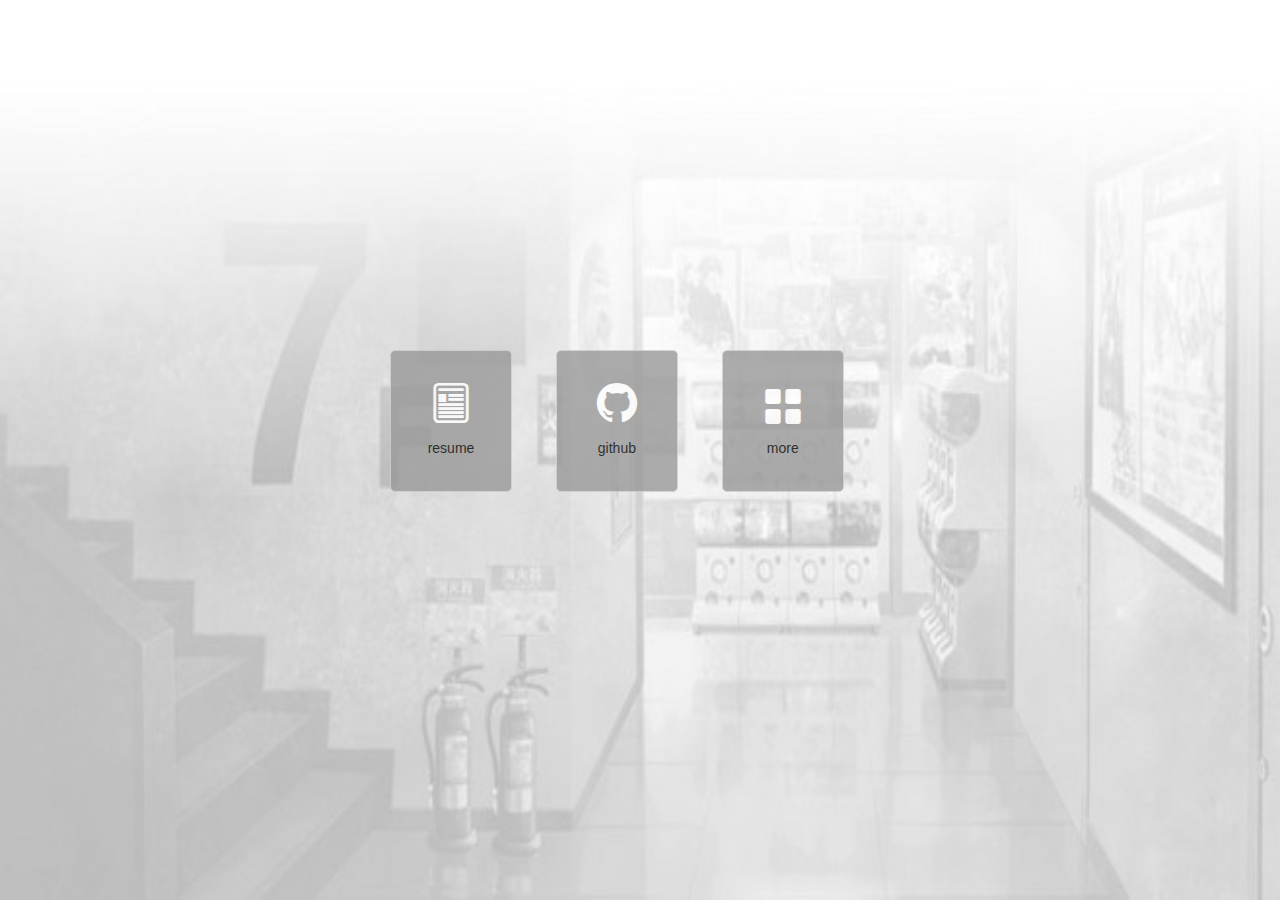
<file: index.html>
<!DOCTYPE html>
<html lang="en-us">
<head>
  <meta charset="UTF-8">
  <title>Kitty Sun</title>
  <meta name="viewport" content="width=device-width, initial-scale=1">
  <link href='https://fonts.googleapis.com/css?family=Open+Sans:400,700' rel='stylesheet' type='text/css'>
  <link rel="stylesheet" type="text/css" href="static/index/src/stylesheets/style.css">
  <style type="text/css">
    header {
      background:url(static/index/src/images/home.jpg) no-repeat center top;
      background-size: 100% 100%;
      width: 100%;
    }
    .container {
      width: 500px;
      height: 200px;
      position: absolute;
      top:50%;
      margin-top:-100px;
      left: 50%;
      margin-left:-250px;
    }
    .container a {
      display:inline-block;
      width: 120px;
      height: 140px;
      border:1px solid #ccc;
      border-radius:5px;
      margin-right: 40px;
      background-color: #999;
      opacity: .8;
      text-align: center;
    }
    .container i {
      font-size: 40px;
      color:#fff;
      display: inline-block;
      margin:30px 0 15px;
      -webkit-transition: -moz-transform 0.5s;
      transition: -moz-transform 0.5s;
      -webkit-transition: -webkit-transform 0.5s;
      transition: -webkit-transform 0.5s;
      -webkit-transition: -o-transform 0.5s;
      transition: -o-transform 0.5s;
      -webkit-transition: color 0.5s;
      transition: color 0.5s;
    }
    .container i:hover {
      -moz-transform:scale(1.5,1.5);  
      -webkit-transform:scale(1.5,1.5);  
      -o-transform:scale(1.5,1.5);
      color:#FFC7B7;
    }
    .container p {
      text-align: center;
      color:#000;
    }
  </style>
</head>
<body>
<header>
<div class="container">
  <a href="app/resume.html">
    <i class="iconfont">&#xe602;</i>
    <p>resume</p>
  </a>
  <a href="https://github.com/kittySun" target="_blank">
    <i class="iconfont">&#xe601;</i>
    <p>github</p>
  </a>
  <a href="javascript:;" id="more">
    <i class="iconfont">&#xe600;</i>
    <p>more</p>
  </a>
</div>

</header>
<script src="sea-modules/jquery-1.10.2.min.js"></script>
<script type="text/javascript">
  $(function () {
    var height = window.screen.height;
    console.log(height);
    $('header').css('height',document.documentElement .clientHeight);
    $(document).on('click','#more',function(){
      alert('正在建设中。。。');
    });
  })
</script>
</body>
</html>
</file>
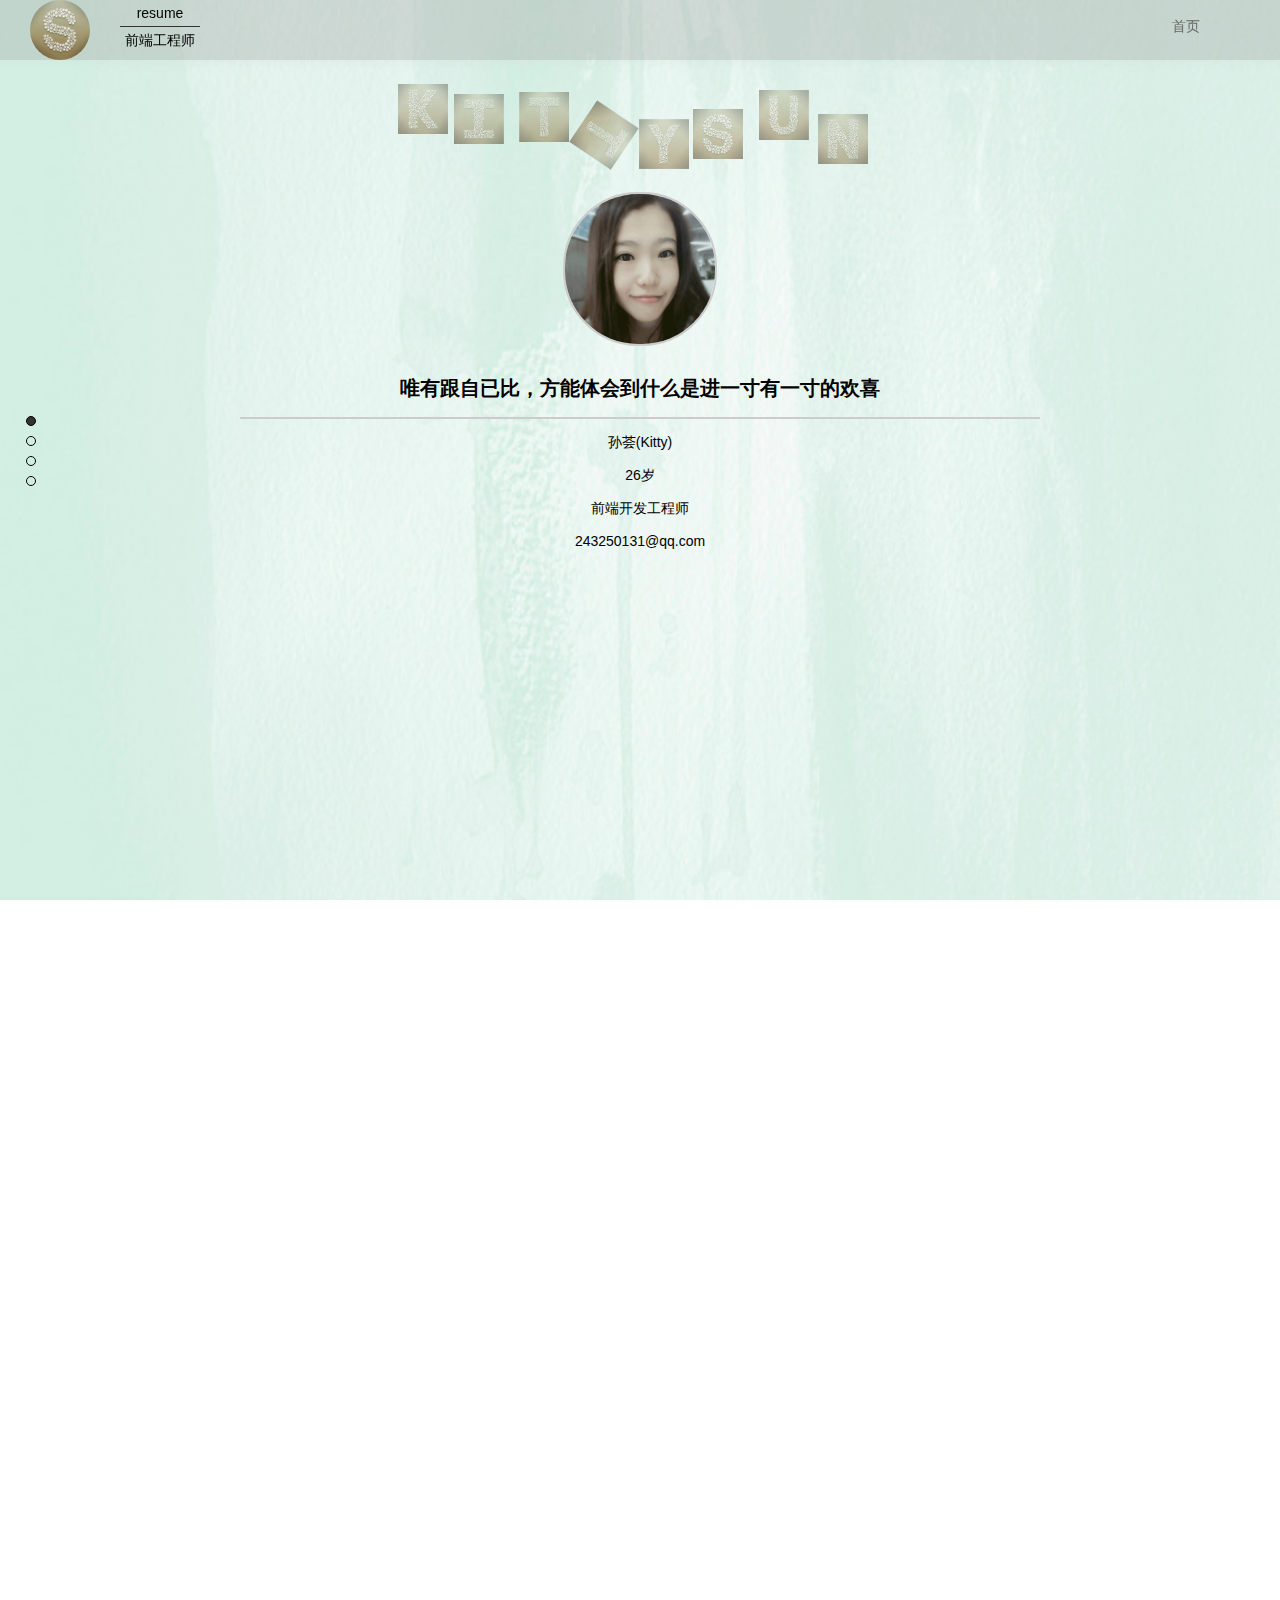
<file: app/index.html>
<!DOCTYPE html>
<html lang="en-us">
<head>
  <meta charset="UTF-8">
  <title>Kitty Sun</title>
  <meta name="viewport" content="width=device-width, initial-scale=1">
  <link rel="stylesheet" type="text/css" href="../static/index/src/stylesheets/style.css">
  <link rel="stylesheet" type="text/css" href="../static/index/src/stylesheets/index.css">
  <link rel="stylesheet" href="../static/index/src/stylesheets/nivo-slider.css" type="text/css" media="screen" />
  <link rel="stylesheet" href="../static/index/src/stylesheets/jquery.fullPage.css">
<body>
<div id="header" style="opacity: 0.3;"></div>
<header>
  <div id="logo">
    <div class="logo_container">
      <img src="../static/index/src/images/logo.png"/>
    </div>
    <div class="head_txt">
      <p class="p1">resume</p>
      <p class="p2">前端工程师</p>
    </div>
  </div>
  <nav>
    <ul>
      <li><a href="">首页</a></li>
    </ul>
  </nav>
</header>
<div id="dowebok">

<div class="section">
  <div class="home" id="home">
    <div id="container">
      <img src="../static/index/src/images/k.png" width="50" height="50" alt="k">
      <img src="../static/index/src/images/i.png" width="50" height="50" alt="i">
      <img src="../static/index/src/images/t.png" width="50" height="50" alt="t">
      <img src="../static/index/src/images/t.png" width="50" height="50" alt="t">
      <img src="../static/index/src/images/y.png" width="50" height="50" alt="y">
      <img src="../static/index/src/images/s.png" width="50" height="50" alt="S">
      <img src="../static/index/src/images/u.png" width="50" height="50" alt="u">
      <img src="../static/index/src/images/n.png" width="50" height="50" alt="n"></div>
    <div id="home_content">
      <div id="home_head">
        <div id="home_head_content">
          <img src="../static/index/src/images/photo2.png" id="home_photo1" alt="">
          <img src="../static/index/src/images/photo1.png" id="home_photo2" alt="" style="opacity: 0;">
        </div>
      </div>
      <div id="home_info">
        <p id="home_info1">唯有跟自已比，方能体会到什么是进一寸有一寸的欢喜</p>
        <div id="home_info_box" style="width: 800px;">
          <p id="home_info2">孙荟(Kitty)</p>
          <p id="home_info3">26岁</p>
          <p id="home_info4">前端开发工程师</p>
          <p id="home_info5">243250131@qq.com</p>
        </div>
      </div>
    </div>
  </div>
</div>
<div class="section">
  <div id="experience"></div> 
</div>
<div class="section">
  <div id="skill"></div>
</div>
<div class="section">
  <div id="me">
    <div class="address">
        <!-- <div class="map">
            <div id="lbs-use" style="    height: 345px;"></div>
        </div> -->
    </div>
  </div>
</div>
</div>
</body>
<script src="../sea-modules/sea.js"></script>
<script type="text/javascript">
  // seajs 的简单配置
  seajs.config({
    base: "../sea-modules/",
    alias: {
      "jquery": "jquery/jquery/1.10.1/jquery.js"
    }
  })
  // 加载入口模块
  seajs.use("../static/index/src/javascripts/main")
</script>
<!-- <script type="text/javascript" src="http://api.map.baidu.com/api?v=2.0&ak=Va5dxYz4Y8OUGx06b9VL6Sye"></script>
<script type="text/javascript">
    $(window).load(function() {
        // 百度地图API功能
        var map = new BMap.Map("lbs-use");
        var point = new BMap.Point(116.331398,39.897445);
        map.centerAndZoom(point,12);
        // 创建地址解析器实例
        var myGeo = new BMap.Geocoder();
        // 将地址解析结果显示在地图上,并调整地图视野
        myGeo.getPoint("浙江省金华市婺城区李渔路1118号", function(point){
            if (point) {
                map.centerAndZoom(point, 18);
                map.addOverlay(new BMap.Marker(point));
            }else{
                alert("您选择地址没有解析到结果!");
            }
        }, "浙江省");
    });
    </script> -->
</html>
</file>
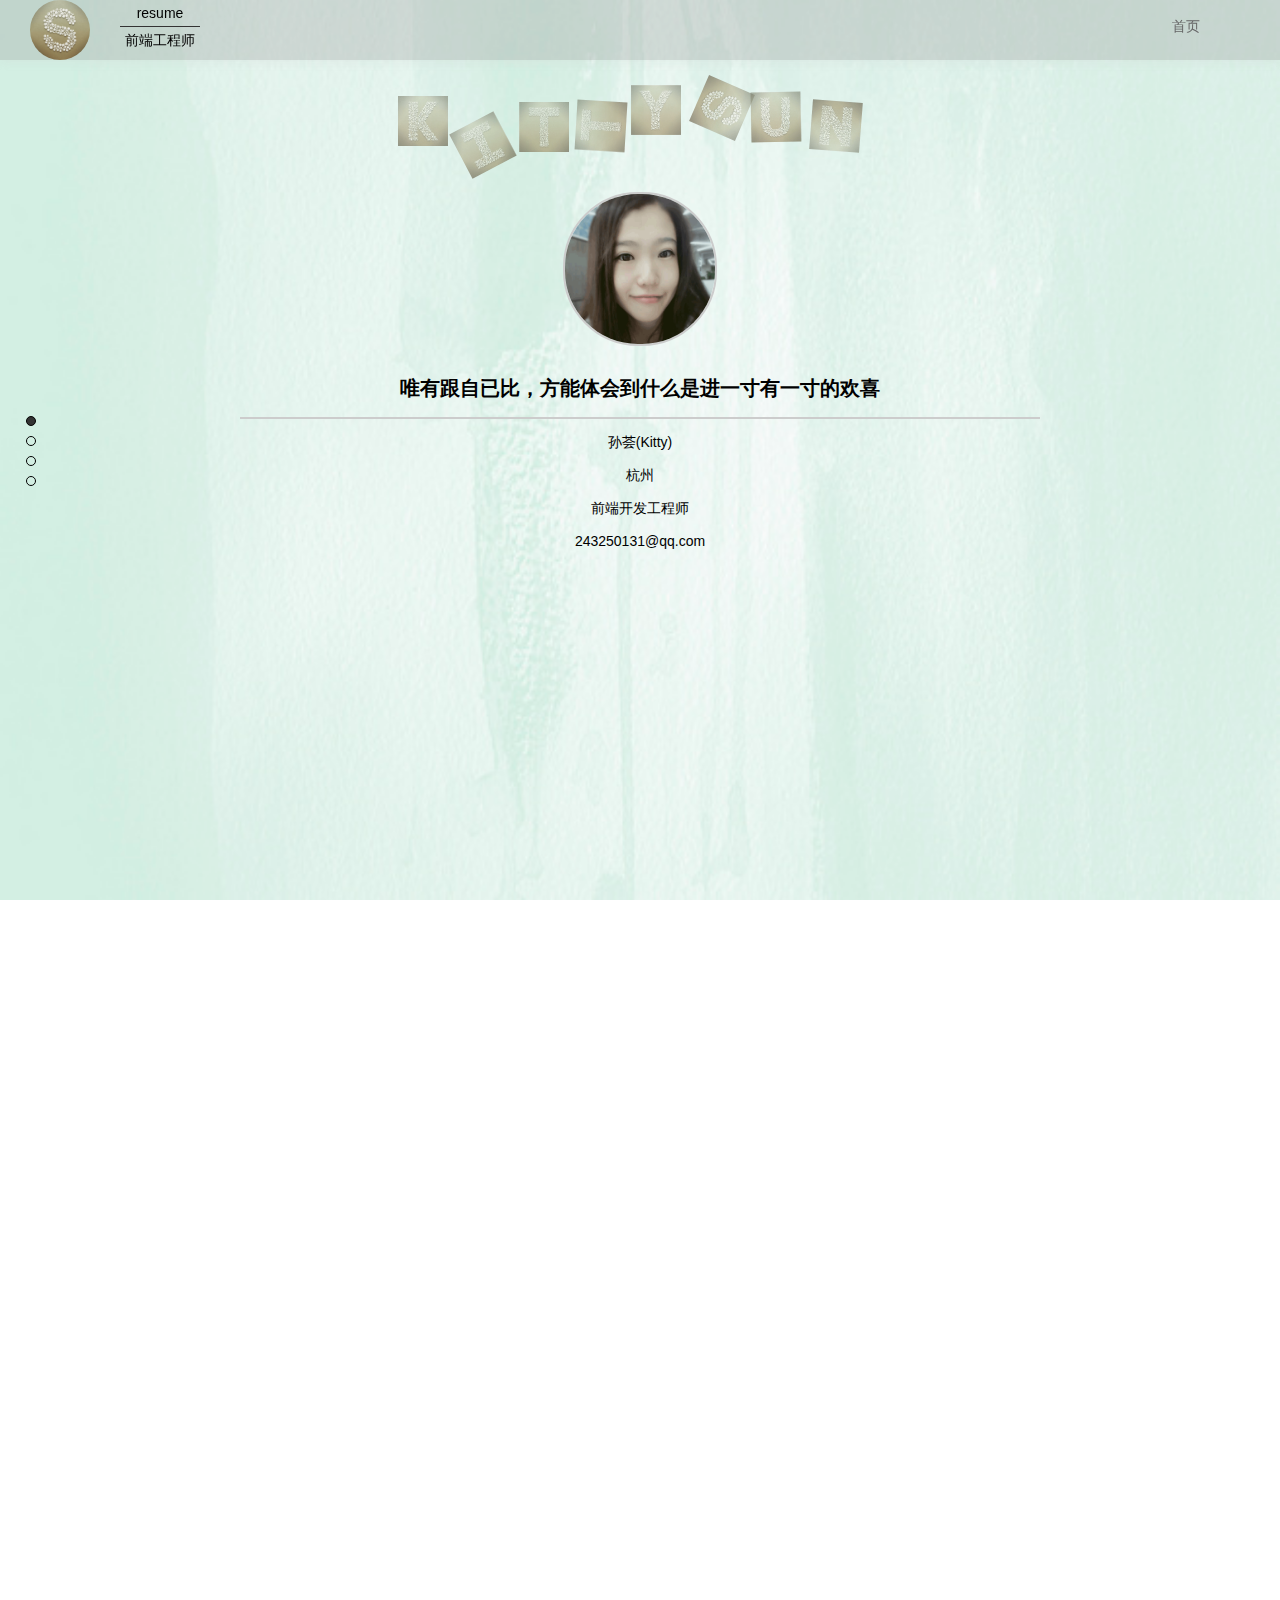
<file: app/resume.html>
<!DOCTYPE html>
<html lang="en-us">
<head>
  <meta charset="UTF-8">
  <title>Kitty Sun</title>
  <meta name="viewport" content="width=device-width, initial-scale=1">
  <link rel="stylesheet" type="text/css" href="../static/index/src/stylesheets/style.css">
  <link rel="stylesheet" type="text/css" href="../static/index/src/stylesheets/index.css">
  <link rel="stylesheet" href="../static/index/src/stylesheets/nivo-slider.css" type="text/css" media="screen" />
  <link rel="stylesheet" href="../static/index/src/stylesheets/jquery.fullPage.css">
<body>
  <div id="header" style="opacity: 0.3;"></div>
  <header>
    <div id="logo">
      <div class="logo_container">
        <img src="../static/index/src/images/logo.png"/>
      </div>
      <div class="head_txt">
        <p class="p1">resume</p>
        <p class="p2">前端工程师</p>
      </div>
    </div>
    <nav>
      <ul>
        <li>
          <a href="../index.html">首页</a>
        </li>
      </ul>
    </nav>
  </header>
  <div id="dowebok">

    <div class="section">
      <div class="home" id="home">
        <div id="container">
          <img src="../static/index/src/images/k.png" width="50" height="50" alt="k">
          <img src="../static/index/src/images/i.png" width="50" height="50" alt="i">
          <img src="../static/index/src/images/t.png" width="50" height="50" alt="t">
          <img src="../static/index/src/images/t.png" width="50" height="50" alt="t">
          <img src="../static/index/src/images/y.png" width="50" height="50" alt="y">
          <img src="../static/index/src/images/s.png" width="50" height="50" alt="S">
          <img src="../static/index/src/images/u.png" width="50" height="50" alt="u">
          <img src="../static/index/src/images/n.png" width="50" height="50" alt="n"></div>
        <div id="home_content">
          <div id="home_head">
            <div id="home_head_content">
              <img src="../static/index/src/images/photo2.png" id="home_photo1" alt="">
              <img src="../static/index/src/images/photo1.png" id="home_photo2" alt="" style="opacity: 0;"></div>
          </div>
          <div id="home_info">
            <p id="home_info1">唯有跟自已比，方能体会到什么是进一寸有一寸的欢喜</p>
            <div id="home_info_box" style="width: 800px;">
              <p id="home_info2">孙荟(Kitty)</p>
              <p id="home_info3">杭州</p>
              <p id="home_info4">前端开发工程师</p>
              <p id="home_info5">243250131@qq.com</p>
            </div>
          </div>
        </div>
      </div>
    </div>
    <div class="section">
      <div id="experience">
        <div class="title">
          <h1>项目经历</h1>
          <div class="title_en" style="width: 130px;">
            <h2 style="display: block;">· Experience ·</h2>
          </div>
        </div>
        <div id="exp_list_slider" style="width: 900px;">
          <div id="exp_list_slider_content" class="exp_scale b_to_t">
            <div id="exp_list_content" style="width: 2700px;">
              <div class="exp_list">
                <div class="exp_list_left">
                  <div id="exp_list_left1">
                    <dl>
                      <dt>杭州阿吞网络科技有限公司</dt>
                      <dd class="exp_list_time">2016年5月~至今</dd>
                      <dd>前端开发</dd>
                      <dd>吐司宝贝电商平台 <a href="https://www.tusibaby.com" target="_blank">www.tusibaby.com</a></dd>
                      <dd>项目描述：
                      1）前期主要负责div+css进行页面实现、后期参与前端架构搭建，处理复杂的页面动画效果与前后端数据交互。
                      2）项目中主要负责前端页面实现：包括商品首页、详情页、搜索页、专辑页、登录页、注册页与配套的管理员管理页面、用户操作页面、帮助工具页、订单页与发货页等。
                      3）具体实现功能：使用mustache.js渲染数据到前端页面，订单匹配连线功能从canvas绘图到用Raphael替换绘制，使用cookie缓存记录页面状态，滤镜灰度应用在图片处理上，各种表单元素校验、列表图片懒加载、条目分页，使用Ueditor进行图片、文字编辑、七牛上传图片、封装Ajax进行服务器请求操作等。
                      </dd>
                      <dd>总结：项目进程中遇到许多，努力学习并解决，写出可维护、优化代码，从需要配合他人到基本可以独立完成前后端的数据交互与复杂的前端效果实现，到封装可以复用的代码，给自已日后的编码习惯与意识打了一个良好基础。</dd>
                    </dl>
                  </div>
                </div>
              </div>
              <div class="exp_list">
                <div class="exp_list_left">
                  <div id="exp_list_left2">
                    <dl>
                      <dt>杭州一聚会科技有限公司</dt>
                      <dd class="exp_list_time">2015年8月~2016年5月</dd>
                      <dd>前端开发</dd>
                      <dd>1.负责公司项目管理后台开发</dd>
                      <dd>旧后台的新增功能与维护和新管理后台的前端架构搭建，新后台主要分商家管理、玩家管理、设备管理、玩家APP应用管理、财务管理、用户管理、游戏管理等几大部分组成。在新后台中使用bootstrap布局、mustache渲染数据，echarts.js图表数据处理显示，其他组件和插件以及定制技术来实现布局样式和功能，使页面响应效果更好，有更好的交互体验。</dd>
                      <dd>2.浙江一聚会官网 <a href="http://www.party-1.com" target="_blank">http://www.party-1.com</a></dd>
                      <dd>首页、注册页、登录页、个人中心与家长监护工程文档页面。使用DIV+CSS布局，并使用jquery与其它插件写出页面各种交互效果。</dd>
                    </dl>
                  </div>
                </div>
              </div>
              <div class="exp_list">
                <div class="exp_list_left">
                  <div id="exp_list_left3">
                    <dl>
                      <dt>杭州一聚会科技有限公司</dt>
                      <dd class="exp_list_time">2015年8月~2016年5月</dd>
                      <dd>前端开发</dd>
                      <dd>3.钻石商城</dd>
                      <dd>扫描二维码登录，主要由首页、商品列表页、商品详情页、购物车页、确认页、购买成功页、领取页、个人中心页、订单页、联系我们页面等构成。该项目为在微信端运行的h5页面，部分页面使用flex box部局，使用zepto.js编写，使用aplus.js使页面自适应手机尺寸，兼容各版手机微信浏览器，购物车下单功能，加入购物车动画效果、css3翻牌动画效果、canvas绘制h5小游戏等。</dd>
                      <dd>4.一聚会服务商系统</dd>
                      <dd>功能同微信公众号平台，由应用首页、登录页、服务商设置页、API报表页、桌面端应用接口权限页、流水报表页、安全中心页等组成，使用DIV+CSS布局，echarts.js图表数据处理显示，以及页面各种交互效果。</dd>
                    </dl>
                  </div>
                </div>
              </div>
            </div>
            <div id="exp_list_to" style="display: block; opacity: 0.1;">
              <div id="exp_list_toleft">
                <img src="../static/index/src/images/exp_list_toleft.png"></div>
              <div id="exp_list_toright">
                <img src="../static/index/src/images/exp_list_toright.png"></div>
            </div>
          </div>
        </div>
      </div>
    </div>
    <div class="section">
      <div id="skill">
        <div id="skill_content">
          <div class="title">
            <h1>我的技能</h1>
            <div class="title_en" style="width: 130px;">
              <h2 style="display: block;">· Skills ·</h2>
            </div>
          </div>
          <div id="skill_list">
            <div class="tag-panel">
              <div class="tag expert">HTML</div>
              <div class="tag expert">CSS</div>
              <div class="tag familiar">LESS</div>
              <div class="tag">SASS</div>
            </div>
            <div class="tag-panel">
              <div class="tag expert">JavaScript</div>
              <div class="tag expert">jQuery</div>
              <div class="tag expert">Bootstrap</div>
              <div class="tag familiar">AJAX</div>
              <div class="tag familiar">Zepto</div>
            </div>
            <div class="tag-panel">
              <div class="tag familiar">Node.js</div>
              <div class="tag familiar">HTTP</div>
              <div class="tag">Vue.js</div>
              <div class="tag">Sea.js</div>
              <div class="tag">Angular.js</div>
              <div class="tag">PHP</div>
            </div>
            <div class="tag-panel">
              <div class="tag expert">Sublime Text3</div>
              <div class="tag expert">WebStorm</div>
              <div class="tag familiar">DreamWeaver</div>
              <div class="tag familiar">Editplus</div>
            </div>
            <div class="tag-panel">
              <div class="tag expert">Cygwin</div>
              <div class="tag expert">GIT</div>
              <div class="tag familiar">PS</div>
              <div class="tag familiar">Axure</div>
              <div class="tag">Eclipse</div>
            </div>
          </div>
        </div>
      </div>
    </div>
    <div class="section">
      <div id="me">
        <div class="title">
          <h1>关于我</h1>
          <div class="title_en" style="width: 130px;">
            <h2 style="display: block;">· About me ·</h2>
          </div>
        </div>
        <div id="about_list_content">
          <div class="about_list" id="about_list1">
            <div class="about_list_eg" id="about_en_edu"><i class="iconfont">&#xe606;</i></div>
            <div class="about_list_cn" id="about_cn_edu">学历<p>本科</p></div>
          </div>
          <div class="about_list">
            <div class="about_list_eg" id="about_en_age"><i class="iconfont" style="margin-left: 20px;">&#xe603;</i></div>
            <div class="about_list_cn" id="about_cn_age">年龄<p>26岁</p></div>
          </div>
          <div class="about_list">
            <div class="about_list_eg" id="about_en_loc"><i class="iconfont" style="margin-left: 20px;">&#xe605;</i></div>
            <div class="about_list_cn" id="about_cn_loc">现居<p>杭州</p></div>
          </div>
          <div class="about_list">
            <div class="about_list_eg" id="about_en_sta"><i class="iconfont" style="margin-left: 20px;">&#xe604;</i></div>
            <div class="about_list_cn" id="about_cn_sta">状态<p>在职</p></div>
          </div>
        </div>
        <div class="describe">
          <div class="ta" style="outline: rgba(255, 255, 0, 0.7) solid 1px;">
            <textarea spellcheck="false" class="textarea" style="opacity: 1;"></textarea>
          </div>
        </div>
      </div>
    </div>
  </div>
</body>
<script src="../sea-modules/sea.js"></script>
<script type="text/javascript">
  // seajs 的简单配置
  seajs.config({
    base: "../sea-modules/",
    alias: {
      "jquery": "jquery/jquery/1.10.1/jquery.js"
    }
  })
  // 加载入口模块
  seajs.use("../static/index/src/javascripts/main")
</script>
</html>
</file>
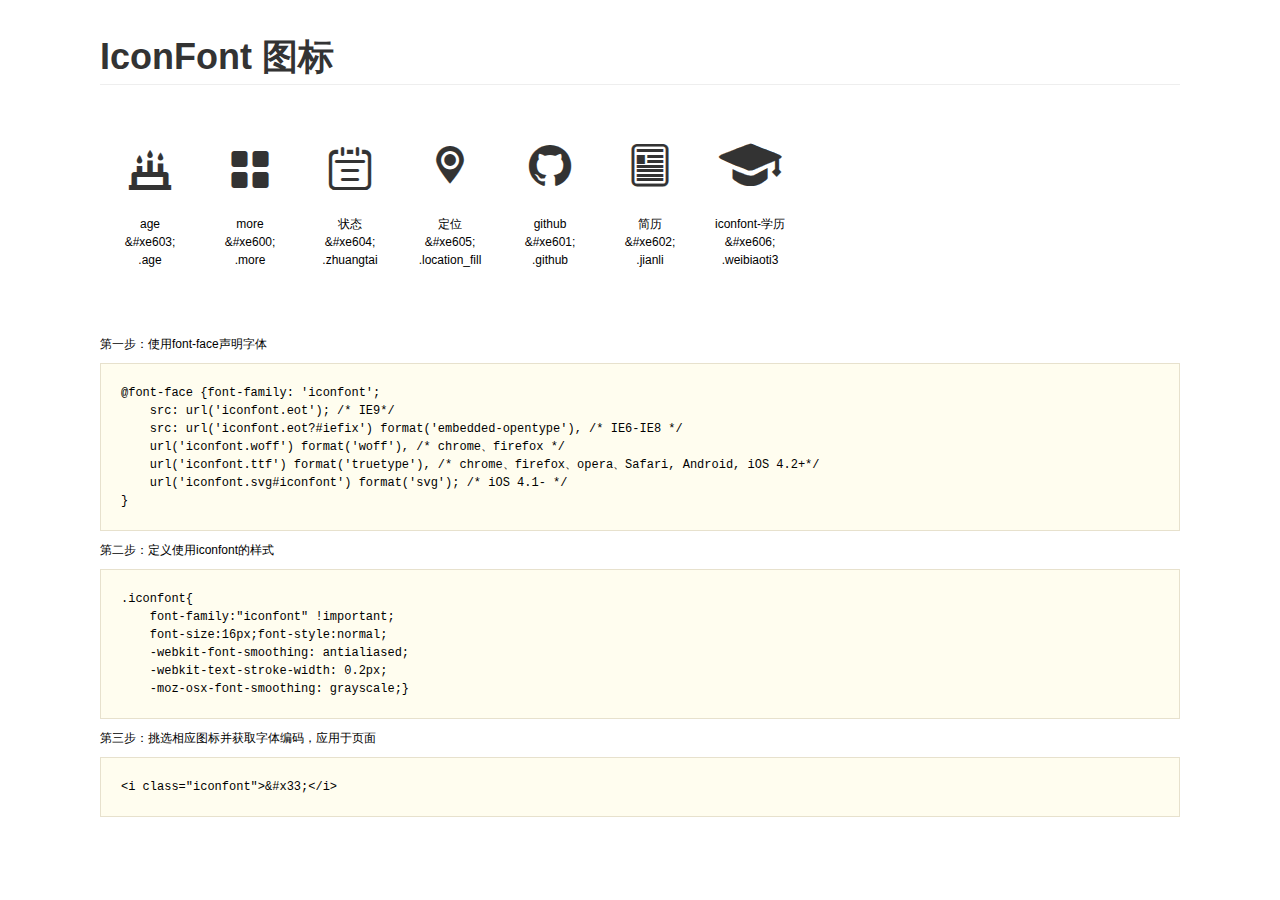
<file: static/index/src/font/demo.html>
<!DOCTYPE html>
<html>
<head>
    <meta charset="utf-8"/>
    <title>IconFont</title>
    <link rel="stylesheet" href="demo.css">
    <link rel="stylesheet" href="iconfont.css">
</head>
<body>
    <div class="main">
        <h1>IconFont 图标</h1>
        <ul class="icon_lists clear">
            
                <li>
                <i class="icon iconfont">&#xe603;</i>
                    <div class="name">age</div>
                    <div class="code">&amp;#xe603;</div>
                    <div class="fontclass">.age</div>
                </li>
            
                <li>
                <i class="icon iconfont">&#xe600;</i>
                    <div class="name">more</div>
                    <div class="code">&amp;#xe600;</div>
                    <div class="fontclass">.more</div>
                </li>
            
                <li>
                <i class="icon iconfont">&#xe604;</i>
                    <div class="name">状态</div>
                    <div class="code">&amp;#xe604;</div>
                    <div class="fontclass">.zhuangtai</div>
                </li>
            
                <li>
                <i class="icon iconfont">&#xe605;</i>
                    <div class="name">定位</div>
                    <div class="code">&amp;#xe605;</div>
                    <div class="fontclass">.location_fill</div>
                </li>
            
                <li>
                <i class="icon iconfont">&#xe601;</i>
                    <div class="name">github</div>
                    <div class="code">&amp;#xe601;</div>
                    <div class="fontclass">.github</div>
                </li>
            
                <li>
                <i class="icon iconfont">&#xe602;</i>
                    <div class="name">简历</div>
                    <div class="code">&amp;#xe602;</div>
                    <div class="fontclass">.jianli</div>
                </li>
            
                <li>
                <i class="icon iconfont">&#xe606;</i>
                    <div class="name">iconfont-学历</div>
                    <div class="code">&amp;#xe606;</div>
                    <div class="fontclass">.weibiaoti3</div>
                </li>
            
        </ul>


        <div class="helps">
            第一步：使用font-face声明字体
            <pre>
@font-face {font-family: 'iconfont';
    src: url('iconfont.eot'); /* IE9*/
    src: url('iconfont.eot?#iefix') format('embedded-opentype'), /* IE6-IE8 */
    url('iconfont.woff') format('woff'), /* chrome、firefox */
    url('iconfont.ttf') format('truetype'), /* chrome、firefox、opera、Safari, Android, iOS 4.2+*/
    url('iconfont.svg#iconfont') format('svg'); /* iOS 4.1- */
}
</pre>
第二步：定义使用iconfont的样式
            <pre>
.iconfont{
    font-family:"iconfont" !important;
    font-size:16px;font-style:normal;
    -webkit-font-smoothing: antialiased;
    -webkit-text-stroke-width: 0.2px;
    -moz-osx-font-smoothing: grayscale;}
</pre>
第三步：挑选相应图标并获取字体编码，应用于页面
<pre>
&lt;i class="iconfont"&gt;&amp;#x33;&lt;/i&gt;
</pre>
        </div>

    </div>
</body>
</html>
</file>
<file: static/index/src/stylesheets/style.css>
* { 
	margin: 0;
	padding: 0; 
}
html, body, div, span, applet, object, iframe, h1, h2, h3, h4, h5, h6, p, blockquote, pre, a, abbr, acronym, address, cite, code, del, dfn, em, img, ins, kbd, q, samp, strong, sub, sup, tt, var, dl, dt, dd, ol, ul, li, fieldset, form, label, legend, table, caption, tbody, tfoot, thead, tr, th, td { margin: 0; padding: 0; border: 0; outline: 0; vertical-align: baseline; background: transparent; font-weight: inherit; font-style: inherit; font-family:"微软雅黑",Arial, Helvetica, sans-serif; }
ol, ul { list-style: none; }
ul, li { list-style: none outside none; }
a { text-decoration: none; outline: none; border: none; }
hr { }
/* remember to define focus styles! */
:focus { outline: 0; }
/* remember to highlight inserts somehow! */
ins { text-decoration: none; }
del { text-decoration: line-through; }
/* tables still need 'cellspacing="0"' in the markup */
table { border-collapse: collapse; border-spacing: 0; }
h1,h2,h3,h4,h5,h6{ font-size:100%; font-weight:normal; }
input,button,textarea,select{ font-size:100%; outline:none; font-family:"微软雅黑"; }
textarea { resize: none; }

em,i{ font-style:normal; }

html {
	color:#000;
	background-color: #fff;
	overflow-y:scroll;
	min-height:100%;
}
body { 
	font-size:14px; 
	width:100%; 
	min-height:100%; 
	display:block;
	overflow: hidden;
	position: relative;
	font-family:sans-serif; 
	-webkit-text-size-adjust: 100%; 
	-ms-text-size-adjust: 100%; 
}
@font-face{font-family:'iconfont';src:url('../font/iconfont.eot');src:url('../font/iconfont.eot?#iefix') format('embedded-opentype'),url('../font/iconfont.woff') format('woff'),url('../font/iconfont.ttf') format('truetype')}.iconfont{font-family:"iconfont";font-style:normal;-webkit-font-smoothing: antialiased;-webkit-text-stroke-width: 0.2px;}

.clear:after { visibility: hidden; display: block; font-size: 0; content: " "; clear: both; height: 0; }
.clear { zoom: 1; /* for IE6 IE7 */ }
.iconfont {
	cursor: pointer;
}
</file>
<file: static/index/src/stylesheets/index.css>
body {
	background: #f2f2f2;
}
header {
	position: fixed;
  width: 100%;
  top: 0;
  left: 0;
  z-index: 100;
}
#header {
	position: fixed;
  width: 100%;
  top: 0;
  left: 0;
  height: 60px;
  z-index: 1;
  background: #999;
  box-shadow: 0 0 10px #ccc;
  -webkit-transition: all 5s ease;
  transition: all 5s ease;
}
#home,#experience,#skill,#me {
  width: 100%;
  height: 100%;
  position: relative;
  overflow: hidden;
  background-color: #f2f2f2;
  background: url(../images/bg1.jpg) no-repeat center top;
  background-size: 100% 100%;
}
/*#experience {
  background-image: url(../images/bg2.jpg);
}
#skill {
  background-image: url(../images/bg3.jpg);
}
#me {
  background-image: url(../images/bg4.jpg);
}*/
#logo {
	float: left;
	margin: 5px 30px;
}
@media screen and (max-width: 1366px){
	#logo {
    margin: 0 30px;
	}
}
.logo_container {
	float: left;
}
.logo_container img {
	width: 60px;
  height: 60px;
  border-radius: 30px;
  -webkit-transition: box-shadow 0.5s;
  transition: box-shadow 0.5s;
}
.logo_container img:hover {
	box-shadow: 0 0 15px #1FAEFF;
}
.head_txt {
	float: left;
	margin-left: 15px;
  text-align: center;
  color: #000;
}
.head_txt .p1 {
	margin: 0px 15px 5px;
  padding: 5px 15px;
  width: 50px;
  border-bottom: 1px solid #333;
}
.head_txt .p2 {
	padding: 0 15px;
}
@media screen and (max-width: 1366px){
	nav {
    margin-top: 18px;
	}
}
nav {
  float: right;
}
nav {
  margin-right: 60px;
}
nav li {
  float: left;
  margin: 0 20px;
}
nav li a {
  padding: 25px 0;
  position: relative;
  color: #666;
}
nav li a:hover {
  color: #000;
}

#home_content, #about_content, #skill_content, #exp_content, #demo_content, #contact_content {
  margin: 0 auto;
  width: 1000px;
  height: auto;
}
@media screen and (max-width: 640px){
	#home_content, #about_content, #skill_content, #exp_content, #demo_content, #contact_content {
	  margin: 0 auto;
	  width: 80%;
	  height: auto;
	}
}
#home_head {
  margin: 300px auto 30px;
  width: 200px;
  -webkit-transition: margin-top 2s ease-in-out;
  transition: margin-top 2s ease-in-out;
}
#home_head_content {
  margin: 0 auto;
  position: relative;
  width: 153.2px;
  height: 153.2px;
  cursor: pointer;
}
#home_head img {
  width: 150px;
  height: 150px;
  border: 2px #CCCCCC solid;
  border-radius: 75px;
  position: absolute;
  -webkit-transition: box-shadow 2s;
  transition: box-shadow 2s;
}
#home_info1 {
  font-size: 20px;
  font-weight: bold;
}
#home_info1, #home_info2, #home_info3, #home_info4, #home_info5 {
  margin: 15px auto;
  width: 800px;
  text-align: center;
}
@media screen and (max-width: 640px){
	#home_content, #about_content, #skill_content, #exp_content, #demo_content, #contact_content {
	  margin: 15px auto;
	  width: 90%;
	  text-align: center;
	}
}
#home_info_box {
  border-top: 2px solid #ccc;
  width: 0;
  margin: 15px auto;
}
#container {
  position: relative;
  margin: 80px auto;
  min-height: 32px;
  width: 500px;
}

#container img {
  position: absolute;
  cursor: pointer;
  opacity: .6;
  display: none;
  -webkit-transition-property: -webkit-transform;
  -moz-transition-property: -moz-transform;
  -o-transition-property: -o-transform;
  transition-property: transform;
  -webkit-transition-duration: 0.8s;
  -moz-transition-duration: 0.8s;
  -o-transition-duration: 0.8s;
  transition-duration: 0.8s;
}
@media screen and (max-width: 1366px)
.title {
  margin-top: 60px;
}
.title {
  text-align: center;
  margin-top: 100px;
  width: 100%;
  height: 60px;
}
h1 {
  width: 150px;
  margin: 0 auto;
  font-size: 26px;
}
.title_en {
  width: 0;
  margin: 3px auto;
  padding: 5px 0;
  border-top: 2px solid #aaa;
}
@media screen and (max-width: 1366px)
h2 {
  font-size: 12px;
}
h2 {
  font-family: "allerbold";
  font-weight: bold;
  color: #aaa;
  text-transform: uppercase;
  font-size: 14px;
}
#home_content, #about_content, #skill_content, #exp_content, #demo_content, #contact_content {
  margin: 0 auto;
  width: 1000px;
  height: auto;
}
#skill_list {
  margin: 80px auto 20px;
  width: 100%;
  font-size: 16px;
  height: 400px;
}
.tag-panel {
  margin: 15px auto;
  text-align: center;
}
.tag.expert {
  opacity: 1;
}
.tag {
  background-color: #3BA99C;
  color: #F5F5F5;
  border-radius: 3px;
  display: inline-block;
  padding: 2px 8px;
  margin-right: 3px;
  margin-bottom: 3px;
  opacity: 0.5;
}
.tag.familiar {
  opacity: 0.75;
}
#exp_list_slider {
  width: 1000px;
  overflow: hidden;
  margin: 10px auto;
}
#exp_list_slider_content {
  position: relative;
}
.b_to_t {
  -webkit-animation: b_to_t 1s;
  -moz-animation: b_to_t 1s;
  -o-animation: b_to_t 1s;
  animation: b_to_t 1s;
  visibility: visible;
}
.exp_scale {
  /*visibility: hidden;*/
}
@media screen and (max-width: 1366px){
  #exp_list_content {
    height: 300px;
  }
}
#exp_list_content {
  width: 3000px;
  line-height: 30px;
  height: 320px;
  position: relative;
  margin: 10px auto;
  border-bottom: 1px solid rgba(255,255,255,0.8);
}
@media screen and (max-width: 1366px){
  .exp_list {
    width: 900px;
    height: 300px;
    background: url(../images/chuan.png) no-repeat;
    background-size: 100% 100%;
  }
}
.exp_list {
  float: left;
  width: 1000px;
  height: 400px;
  background: url(../images/chuan.png) no-repeat;
  background-size: 100% 100%;
  box-shadow: 0px 0px 400px rgba(0, 0, 0, 0.1) inset;
}
.exp_list_left {
  width: 900px;
  float: left;
}
.exp_list dl {
  margin-left: 100px;
  margin-top: 30px;
}
.exp_list dt {
  font-size: 22px;
  margin-bottom: 30px;
}
.exp_list dd {
  position: relative;
  font-size: 14px;
}
.exp_list_time {
  font-size: 12px !important;
  margin-top: -20px;
  color: #333;
}
#exp_list_toleft {
  left: 2%;
}
#exp_list_toleft, #exp_list_toright {
  position: absolute;
  width: 60px;
  height: 60px;
  top: 55%;
  z-index: 100;
  cursor: pointer;
}
#exp_list_toright {
  right: 2%;
}
.address div {
  position: absolute;
  width: 220px;
  height: 220px;
}
@media screen and (max-width: 1366px){
  #about_list_content {
    margin: 40px auto;
    width: 700px;
  }
}
#about_list_content {
  margin: 30px auto;
  width: 1000px;
  height: 100px;
  padding: 20px 0;
  border-radius: 30px;
}
#about_list1 {
  margin-left: 60px;
}
.about_list {
  float: left;
  margin-left: 60px;
  cursor: pointer;
}
.about_list_eg {
  width: 80px;
  height: 80px;
  box-shadow: 0 0 0 4px #3BA99C;
  border-radius: 50%;
  overflow: hidden;
  color: #333;
  -webkit-transition: background 1s, color 1s, box-shadow 1s;
  transition: background 1s, color 1s, box-shadow 1s;
  float: left;
}
.about_list_eg i {
  margin-left: 10px;
  font-size: 40px;
  color:#3BA99C;
  line-height: 80px;
  -webkit-transition: color 0.5s;
  transition: color 0.5s;
}
.about_list_eg:hover i {
  color:#FFC7B7;
}
.about_list_cn {
  margin-top: 17px;
  margin-left: 20px;
  line-height: 20px;
  position: relative;
  color: #333;
  float: left;
}
.about_list_cn p {
  padding-top: 10px;
  text-align: right;
  font-size: 14px;
  width: 90px;
}
.about_list_cn p:before {
  display: block;
  content: "";
  position: absolute;
  background: #ccc;
  height: 2px;
  width: 90px;
  bottom: 25px;
  -webkit-transform: rotate(-30deg);
  transform: rotate(-30deg);
}
.describe {
  margin:0 auto;
  width: 800px;
}
.ta {
  height: 200px;
  width: 800px;
  background: rgb(35,36,38);
  z-index: 2;
  -webkit-transition: all 1s, color 400ms, outline 50ms;
  transition: all 1s, color 400ms, outline 50ms;
  overflow: hidden;
}
.textarea {
  display: block;
  background: none;
  height: 200px;
  width: 800px;
  padding: 10px;
  color: rgb(236,236,236);
  font-size: 100%;
  border: 0;
}
</file>
<file: static/index/src/font/iconfont.css>
@font-face {font-family: "iconfont";
  src: url('iconfont.eot?t=1476767729'); /* IE9*/
  src: url('iconfont.eot?t=1476767729#iefix') format('embedded-opentype'), /* IE6-IE8 */
  url('iconfont.woff?t=1476767729') format('woff'), /* chrome, firefox */
  url('iconfont.ttf?t=1476767729') format('truetype'), /* chrome, firefox, opera, Safari, Android, iOS 4.2+*/
  url('iconfont.svg?t=1476767729#iconfont') format('svg'); /* iOS 4.1- */
}

.iconfont {
  font-family:"iconfont" !important;
  font-size:16px;
  font-style:normal;
  -webkit-font-smoothing: antialiased;
  -webkit-text-stroke-width: 0.2px;
  -moz-osx-font-smoothing: grayscale;
}
.icon-age:before { content: "\e603"; }
.icon-more:before { content: "\e600"; }
.icon-zhuangtai:before { content: "\e604"; }
.icon-location_fill:before { content: "\e605"; }
.icon-github:before { content: "\e601"; }
.icon-jianli:before { content: "\e602"; }
.icon-weibiaoti3:before { content: "\e606"; }
</file>
<file: static/index/src/font/demo.css>
*{margin: 0;padding: 0;list-style: none;}
/*
KISSY CSS Reset
理念：1. reset 的目的不是清除浏览器的默认样式，这仅是部分工作。清除和重置是紧密不可分的。
2. reset 的目的不是让默认样式在所有浏览器下一致，而是减少默认样式有可能带来的问题。
3. reset 期望提供一套普适通用的基础样式。但没有银弹，推荐根据具体需求，裁剪和修改后再使用。
特色：1. 适应中文；2. 基于最新主流浏览器。
维护：玉伯<lifesinger@gmail.com>, 正淳<ragecarrier@gmail.com>
 */

/** 清除内外边距 **/
body, h1, h2, h3, h4, h5, h6, hr, p, blockquote, /* structural elements 结构元素 */
dl, dt, dd, ul, ol, li, /* list elements 列表元素 */
pre, /* text formatting elements 文本格式元素 */
form, fieldset, legend, button, input, textarea, /* form elements 表单元素 */
th, td /* table elements 表格元素 */ {
  margin: 0;
  padding: 0;
}

/** 设置默认字体 **/
body,
button, input, select, textarea /* for ie */ {
  font: 12px/1.5 tahoma, arial, \5b8b\4f53, sans-serif;
}
h1, h2, h3, h4, h5, h6 { font-size: 100%; }
address, cite, dfn, em, var { font-style: normal; } /* 将斜体扶正 */
code, kbd, pre, samp { font-family: courier new, courier, monospace; } /* 统一等宽字体 */
small { font-size: 12px; } /* 小于 12px 的中文很难阅读，让 small 正常化 */

/** 重置列表元素 **/
ul, ol { list-style: none; }

/** 重置文本格式元素 **/
a { text-decoration: none; }
a:hover { text-decoration: underline; }


/** 重置表单元素 **/
legend { color: #000; } /* for ie6 */
fieldset, img { border: 0; } /* img 搭车：让链接里的 img 无边框 */
button, input, select, textarea { font-size: 100%; } /* 使得表单元素在 ie 下能继承字体大小 */
/* 注：optgroup 无法扶正 */

/** 重置表格元素 **/
table { border-collapse: collapse; border-spacing: 0; }

/* 清除浮动 */
.ks-clear:after, .clear:after {
  content: '\20';
  display: block;
  height: 0;
  clear: both;
}
.ks-clear, .clear {
  *zoom: 1;
}

.main {padding: 30px 100px;}
.main h1{font-size:36px; color:#333; text-align:left;margin-bottom:30px; border-bottom: 1px solid #eee;}

.helps{margin-top:40px;}
.helps pre{
  padding:20px;
  margin:10px 0;
  border:solid 1px #e7e1cd;
  background-color: #fffdef;
  overflow: auto;
}

.icon_lists li{
  float:left;
  width: 100px;
  height:180px;
  text-align: center;
}
.icon_lists .icon{
  font-size: 42px;
  line-height: 100px;
  margin: 10px 0;
  color:#333;
  -webkit-transition: font-size 0.25s ease-out 0s;
  -moz-transition: font-size 0.25s ease-out 0s;
  transition: font-size 0.25s ease-out 0s;

}
.icon_lists .icon:hover{
  font-size: 100px;
}
</file>
